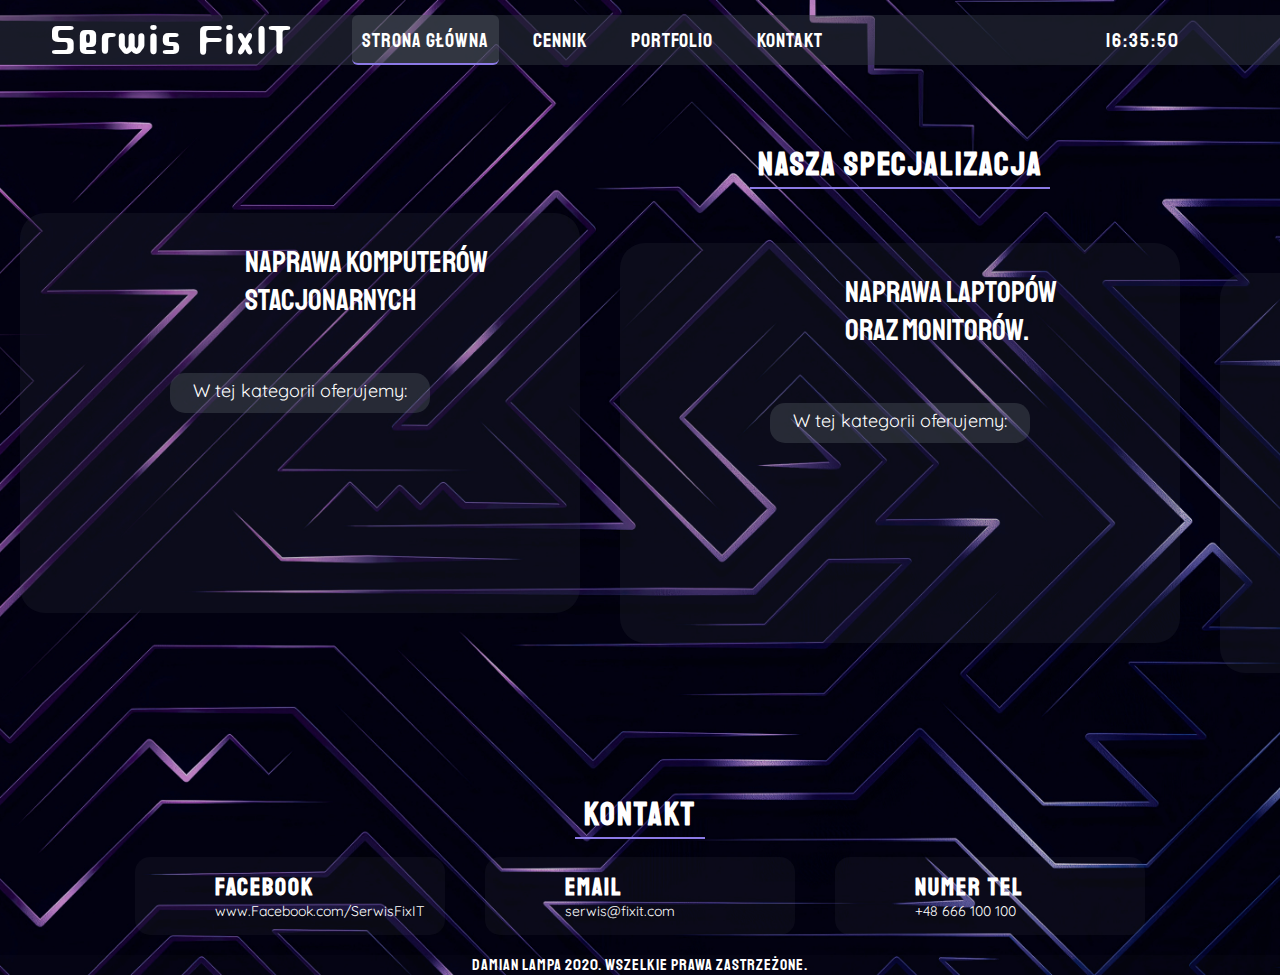
<file: index.html>
<!DOCTYPE HTML>
<html lang="pl">

<!-- ---------------------------------------------------------------- -->

<!-- Page info -->
	<head>

		<title>Serwis FixIT</title>
		<meta name="description" content="Serwis FixIT - Najniższe stawki na rynku!">
		<meta name="keywords" content="Serwis FixIT">
		<meta name="author" content="Damian Lampa">
		
		<meta charset="utf-8">
		<meta http-equiv="X-Ua-Compatible" content="IE=edge">
		<link rel="icon" href="files/favicon.ico" type="image/ico">

		<link href="https://fonts.googleapis.com/css2?family=Cute+Font&family=Quicksand:wght@500&family=Staatliches&display=swap" rel="stylesheet">
		<link rel="stylesheet" href="main.css">
		<link rel="stylesheet" href="https://use.fontawesome.com/releases/v5.7.2/css/all.css" integrity="sha384-fnmOCqbTlWIlj8LyTjo7mOUStjsKC4pOpQbqyi7RrhN7udi9RwhKkMHpvLbHG9Sr" crossorigin="anonymous"/> 
		<script src="files/timer.js"></script>

	</head>
<!-- Page info end -->

<!-- ---------------------------------------------------------------- -->

<!-- Page Body --> 	
	<body onload="timer();">

<!-- ---------------------------------------------------------------- -->

		<!-- Nav Container -->
		<header>
			<nav id="topnav">

				<h1 class="logo"><p>Serwis FixIT</p></h1>

				<ul class="menu">
					<li class="active"><a href="index.html"><i class="fas fa-home"></i> Strona główna</a></li>
					<li><a href="cennik.html"><i class="fas fa-money-check-alt"></i> Cennik</a></li>
					<li><a href="portfolio.html"><i class="fas fa-briefcase"></i> Portfolio</a></li>
					<li><a href="kontakt.html"><i class="fas fa-address-book"></i> Kontakt</a></li>
				</ul>

				<div id="clock">
					<i class="far fa-clock"></i>
					<div id="clocktimer">12:00:00</div>
				</div>

				<div style="clear: both;"></div>

			</nav> 
		</header>
		<!-- Nav Container end -->

<!-- ---------------------------------------------------------------- -->

		<!-- Main Container -->
		<main>
								
				<!-- Showcase -->
				<div id="showcase">

					<h1>Nasza specjalizacja</h1>

						<!-- Showcase PC -->
						<div class="project">

							<div class="neon">
								<span></span>
								<span></span>
								<span></span>
								<span></span>

							<div class="projectimg"><i class="fas fa-desktop"></i></div>
							<div class="projecthead"><p>Naprawa komputerów stacjonarnych</p></div>
							<div style="clear: both;"></div>

							<ol class="offer">
								<li>W tej kategorii oferujemy:
									<ul>
										<li><a href="#">Wymiana podzespołów</a></li>
										<li><a href="#">Test sprawnosci</a></li>
										<li><a href="#">Modernizacja zestawu</a></li>
										<li><a href="#">Wycena podzespołów</a></li>
										<li><a href="#">Renowacja urządzenia</a></li>
									</ul>
								</li>
							</ol>
								
							</div>
						</div>
						<!-- Showcase PC End -->


						<div class="pion"></div>


						<!-- Showcase Laptop / Screen -->
						<div class="project">
							<div class="neon">
								<span></span>
								<span></span>
								<span></span>
								<span></span>

							<div class="projectimg"><i class="fas fa-laptop"></i></div>
							<div class="projecthead"><p>Naprawa laptopów oraz monitorów.</p></div>
							<div style="clear: both;"></div>

							<ol class="offer">
								<li>W tej kategorii oferujemy:
									<ul>
										<li>Wycena sprzętu</li>
										<li>Wymiana podzespołów</li>
										<li>Test Sprawności</li>
										<li>Wymiana LCD</li>
										<li>Renowacja urządzenia</li>
									</ul>
								</li>
							</ol>

							</div>
						</div>
							<!-- Showcase Laptop / Screen End -->


							<div class="pion"></div>


						<!-- Showcase Phone -->
						<div class="project">
							<div class="neon">
								<span></span>
								<span></span>
								<span></span>
								<span></span>

							<div class="projectimg"><i class="fas fa-tablet-alt"></i></div>
							<div  class="projecthead"><p>Naprawa urządzeń mobilnych.</p></div>
							<div style="clear: both;"></div>
							
							<ol class="offer">
								<li>W tej kategorii oferujemy:
									<ul>
										<li>Wycena sprzętu</li>
										<li>Wymiana wyświetlacza</li>
										<li>Odzyskiwanie danych</li>
										<li>Wymiana podzespołów</li>
										<li>Montaż szkła ochronnego</li>
									</ul>
								</li>
							</ol>

							</div>
						</div>
						<!-- Showcase Phone End -->

				<div style="clear:both;"></div>
				</div>
				<!-- Showcase end -->

<!-- ---------------------------------------------------------------- -->

			<!-- Contact -->

			<div id="contact">

				<h1>Kontakt</h1>

				<!-- cbox Container -->
				<a href="kontakt.html">
					<div class="cbox">

						<div class="ico3"><i class="fab fa-facebook-square"></i></div>
						<div class="text3">
							<h4>Facebook</h4>
							<p>www.Facebook.com/SerwisFixIT</p>
						</div>

					</div>
				</a>
				<!-- cbox Container end -->

				<!-- cbox Container -->
				<a href="kontakt.html">
					<div class="cbox">

						<div class="ico3"><i class="fas fa-envelope"></i></div>
						<div class="text3">
							<h4>Email</h4>
							<p>serwis@fixit.com</p>
						</div>

					</div>
				</a>
				<!-- cbox Container end -->

				<!-- cbox Container -->
				<a href="kontakt.html">
					<div class="cbox">

						<div class="ico3"><i class="fas fa-phone-square"></i></div>
						<div class="text3">
							<h4>Numer tel</h4>
							<p>+48 666 100 100</p>
						</div>

					</div>
				</a>
				<!-- cbox Container end -->

			<div style="clear: both;"></div>
			</div>
			<!-- Contact end -->

		</main>
		<!-- Main Container end -->

<!-- ---------------------------------------------------------------- -->
	
	<!-- Footer -->
	<footer><div id="footer"><i class="far fa-copyright"></i> <a href="https://www.facebook.com/title.username/">Damian Lampa</a> 2020. Wszelkie Prawa Zastrzeżone.</div></footer>
	<!-- Footer end -->

	</body>
	<!-- Body end -->

<!-- ---------------------------------------------------------------- -->

</html>
</file>
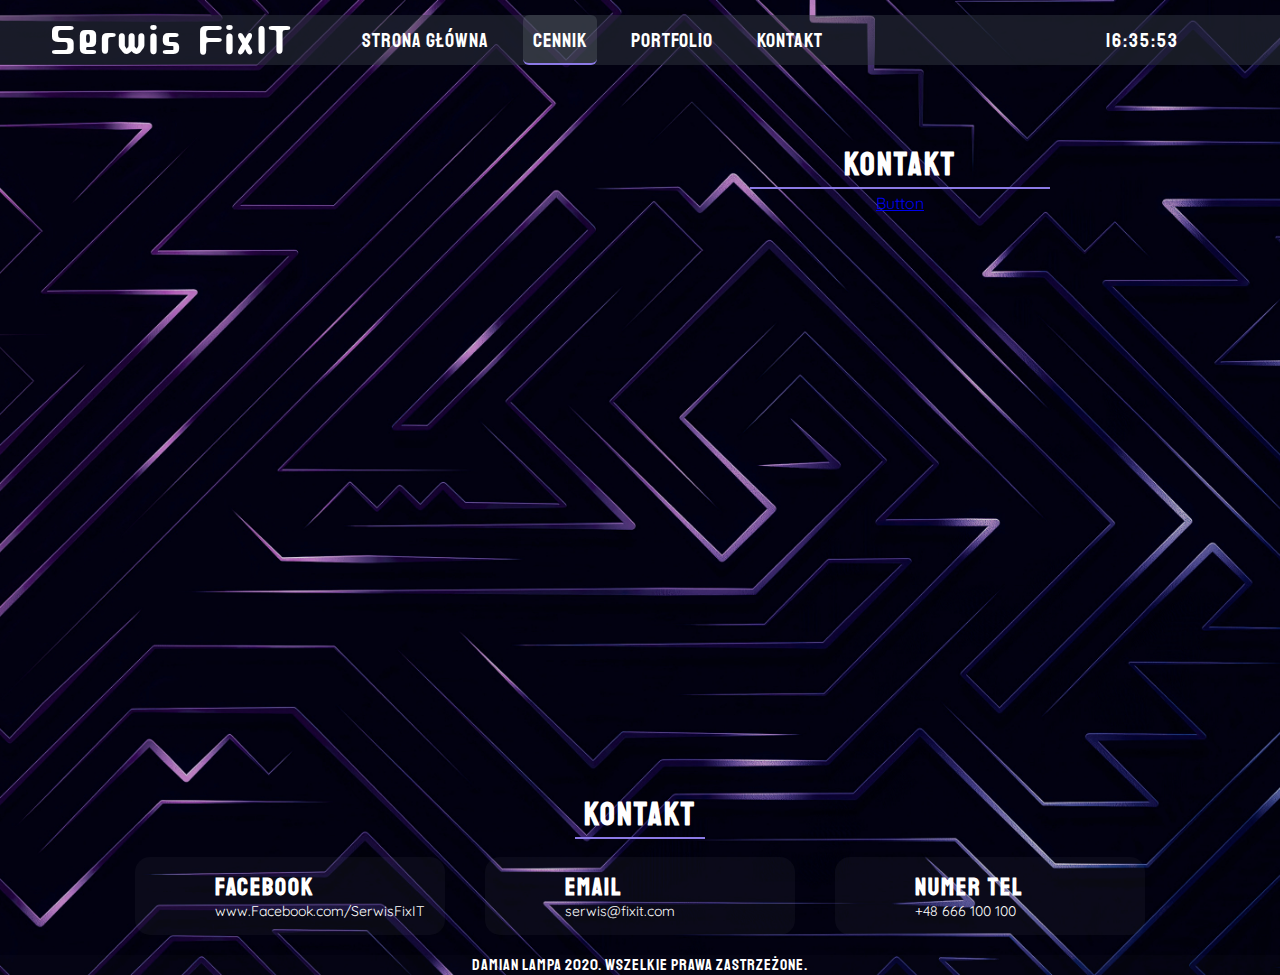
<file: cennik.html>
<!DOCTYPE HTML>
<html lang="pl">

<!-- ---------------------------------------------------------------- -->

<!-- Page info -->
	<head>

		<title>Serwis FixIT</title>
		<meta name="description" content="Serwis FixIT - Najniższe stawki na rynku!">
		<meta name="keywords" content="Serwis FixIT">
		<meta name="author" content="Damian Lampa">
		
		<meta charset="utf-8">
		<meta http-equiv="X-Ua-Compatible" content="IE=edge">
		<link rel="icon" href="files/favicon.ico" type="image/ico">

		<link href="https://fonts.googleapis.com/css2?family=Cute+Font&family=Quicksand:wght@500&family=Staatliches&display=swap" rel="stylesheet">
		<link rel="stylesheet" href="main.css">
		<link rel="stylesheet" href="https://use.fontawesome.com/releases/v5.7.2/css/all.css" integrity="sha384-fnmOCqbTlWIlj8LyTjo7mOUStjsKC4pOpQbqyi7RrhN7udi9RwhKkMHpvLbHG9Sr" crossorigin="anonymous"/> 
		<script src="files/timer.js"></script>

	</head>
<!-- Page info end -->

<!-- ---------------------------------------------------------------- -->

<!-- Page Body -->
	<body onload="timer();">

<!-- ---------------------------------------------------------------- -->

		<!-- Nav Container -->
		<header>
			<nav id="topnav">

				<h1 class="logo"><p>Serwis FixIT</p></h1>

				<ul class="menu">
					<li><a href="index.html"><i class="fas fa-home"></i> Strona główna</a></li>
					<li class="active"><a href="cennik.html"><i class="fas fa-money-check-alt"></i> Cennik</a></li>
					<li><a href="portfolio.html"><i class="fas fa-briefcase"></i> Portfolio</a></li>
					<li><a href="kontakt.html"><i class="fas fa-address-book"></i> Kontakt</a></li>
				</ul>

				<div id="clock">
					<i class="far fa-clock"></i>
					<div id="clocktimer">12:00:00</div>
				</div>

				<div style="clear: both;"></div>

			</nav> 
		</header>
		<!-- Nav Container end -->

<!-- ---------------------------------------------------------------- -->

		<!-- Main Container -->
		<main>
				<!-- Showcase -->
				<div id="showcase">

					<h1>Kontakt</h1>
				<div class="neon">

					<a href="#">
						<span></span>
						<span></span>
						<span></span>
						<span></span>
						Button
					</a>

				</div>
				</div>
				<!-- Showcase end -->

<!-- ---------------------------------------------------------------- -->

			<!-- Contact -->

			<div id="contact">

				<h1>Kontakt</h1>

				<!-- cbox Container -->
				<a href="kontakt.html">
					<div class="cbox">

						<div class="ico3"><i class="fab fa-facebook-square"></i></div>
						<div class="text3">
							<h4>Facebook</h4>
							<p>www.Facebook.com/SerwisFixIT</p>
						</div>

					</div>
				</a>
				<!-- cbox Container end -->

				<!-- cbox Container -->
				<a href="kontakt.html">
					<div class="cbox">

						<div class="ico3"><i class="fas fa-envelope"></i></div>
						<div class="text3">
							<h4>Email</h4>
							<p>serwis@fixit.com</p>
						</div>

					</div>
				</a>
				<!-- cbox Container end -->

				<!-- cbox Container -->
				<a href="kontakt.html">
					<div class="cbox">

						<div class="ico3"><i class="fas fa-phone-square"></i></div>
						<div class="text3">
							<h4>Numer tel</h4>
							<p>+48 666 100 100</p>
						</div>

					</div>
				</a>
				<!-- cbox Container end -->

			<div style="clear: both;"></div>
			</div>
			<!-- Contact end -->

		</main>
		<!-- Main Container end -->

<!-- ---------------------------------------------------------------- -->
	
	<!-- Footer -->
	<footer><div id="footer"><i class="far fa-copyright"></i> <a href="https://www.facebook.com/title.username/">Damian Lampa</a> 2020. Wszelkie Prawa Zastrzeżone.</div></footer>
	<!-- Footer end -->

	</body>
	<!-- Body end -->

<!-- ---------------------------------------------------------------- -->

</html>
</file>
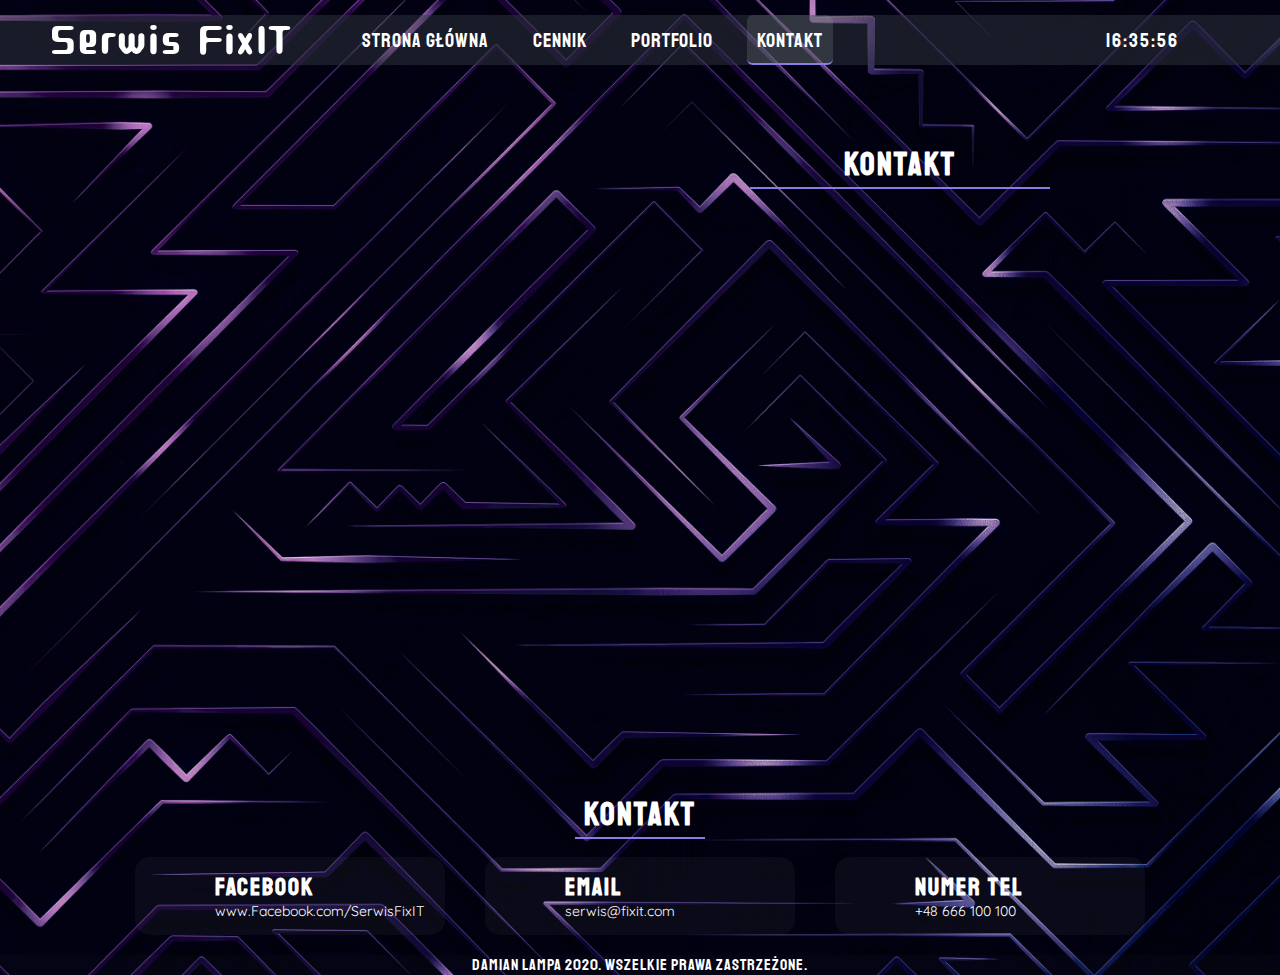
<file: kontakt.html>
<!DOCTYPE HTML>
<html lang="pl">

<!-- ---------------------------------------------------------------- -->

<!-- Page info -->
	<head>

		<title>Serwis FixIT</title>
		<meta name="description" content="Serwis FixIT - Najniższe stawki na rynku!">
		<meta name="keywords" content="Serwis FixIT">
		<meta name="author" content="Damian Lampa">
		
		<meta charset="utf-8">
		<meta http-equiv="X-Ua-Compatible" content="IE=edge">
		<link rel="icon" href="files/favicon.ico" type="image/ico">

		<link href="https://fonts.googleapis.com/css2?family=Cute+Font&family=Quicksand:wght@500&family=Staatliches&display=swap" rel="stylesheet">
		<link rel="stylesheet" href="main.css">
		<link rel="stylesheet" href="https://use.fontawesome.com/releases/v5.7.2/css/all.css" integrity="sha384-fnmOCqbTlWIlj8LyTjo7mOUStjsKC4pOpQbqyi7RrhN7udi9RwhKkMHpvLbHG9Sr" crossorigin="anonymous"/> 
		<script src="files/timer.js"></script>

	</head>
<!-- Page info end -->

<!-- ---------------------------------------------------------------- -->

<!-- Page Body -->
	<body onload="timer();">

<!-- ---------------------------------------------------------------- -->

		<!-- Nav Container -->
		<header>
			<nav id="topnav">

				<h1 class="logo"><p>Serwis FixIT</p></h1>

				<ul class="menu">
					<li><a href="index.html"><i class="fas fa-home"></i> Strona główna</a></li>
					<li><a href="cennik.html"><i class="fas fa-money-check-alt"></i> Cennik</a></li>
					<li><a href="portfolio.html"><i class="fas fa-briefcase"></i> Portfolio</a></li>
					<li class="active"><a href="kontakt.html"><i class="fas fa-address-book"></i> Kontakt</a></li>
				</ul>

				<div id="clock">
					<i class="far fa-clock"></i>
					<div id="clocktimer">12:00:00</div>
				</div>

				<div style="clear: both;"></div>

			</nav> 
		</header>
		<!-- Nav Container end -->

<!-- ---------------------------------------------------------------- -->

		<!-- Main Container -->
		<main>
				<!-- Showcase -->
				<div id="showcase">

					<h1>Kontakt</h1>

				<div style="clear:both;"></div>
				</div>
				<!-- Showcase end -->

<!-- ---------------------------------------------------------------- -->

			<!-- Contact -->

			<div id="contact">

				<h1>Kontakt</h1>

				<!-- cbox Container -->
				<a href="kontakt.html">
					<div class="cbox">

						<div class="ico3"><i class="fab fa-facebook-square"></i></div>
						<div class="text3">
							<h4>Facebook</h4>
							<p>www.Facebook.com/SerwisFixIT</p>
						</div>

					</div>
				</a>
				<!-- cbox Container end -->

				<!-- cbox Container -->
				<a href="kontakt.html">
					<div class="cbox">

						<div class="ico3"><i class="fas fa-envelope"></i></div>
						<div class="text3">
							<h4>Email</h4>
							<p>serwis@fixit.com</p>
						</div>

					</div>
				</a>
				<!-- cbox Container end -->

				<!-- cbox Container -->
				<a href="kontakt.html">
					<div class="cbox">

						<div class="ico3"><i class="fas fa-phone-square"></i></div>
						<div class="text3">
							<h4>Numer tel</h4>
							<p>+48 666 100 100</p>
						</div>

					</div>
				</a>
				<!-- cbox Container end -->

			<div style="clear: both;"></div>
			</div>
			<!-- Contact end -->

		</main>
		<!-- Main Container end -->

<!-- ---------------------------------------------------------------- -->
	
	<!-- Footer -->
	<footer><div id="footer"><i class="far fa-copyright"></i> <a href="https://www.facebook.com/title.username/">Damian Lampa</a> 2020. Wszelkie Prawa Zastrzeżone.</div></footer>
	<!-- Footer end -->

	</body>
	<!-- Body end -->

<!-- ---------------------------------------------------------------- -->

</html>
</file>
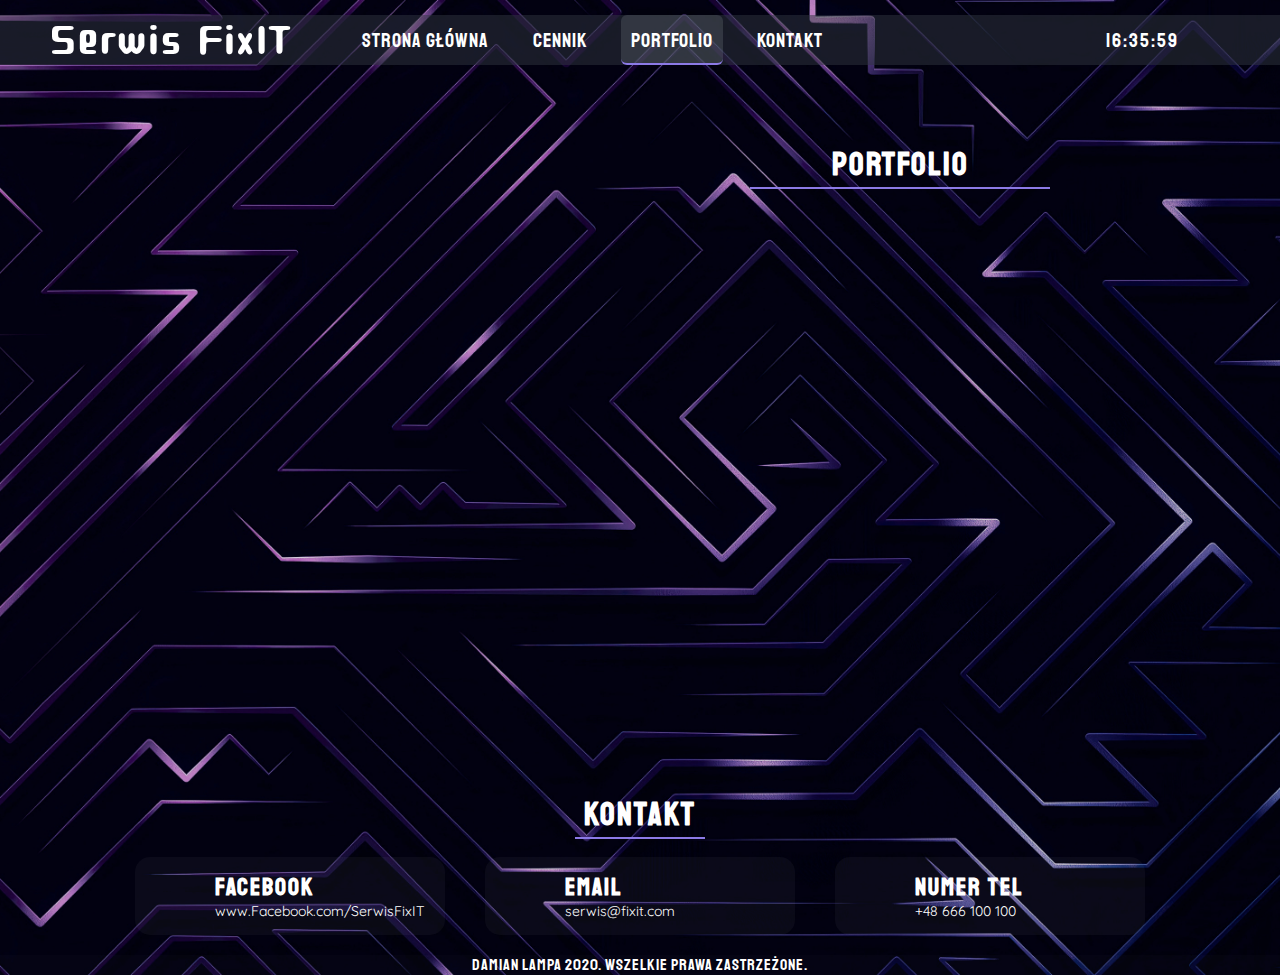
<file: portfolio.html>
<!DOCTYPE HTML>
<html lang="pl">

<!-- ---------------------------------------------------------------- -->

<!-- Page info -->
	<head>

		<title>Serwis FixIT</title>
		<meta name="description" content="Serwis FixIT - Najniższe stawki na rynku!">
		<meta name="keywords" content="Serwis FixIT">
		<meta name="author" content="Damian Lampa">
		
		<meta charset="utf-8">
		<meta http-equiv="X-Ua-Compatible" content="IE=edge">
		<link rel="icon" href="files/favicon.ico" type="image/ico">

		<link href="https://fonts.googleapis.com/css2?family=Cute+Font&family=Quicksand:wght@500&family=Staatliches&display=swap" rel="stylesheet">
		<link rel="stylesheet" href="main.css">
		<link rel="stylesheet" href="https://use.fontawesome.com/releases/v5.7.2/css/all.css" integrity="sha384-fnmOCqbTlWIlj8LyTjo7mOUStjsKC4pOpQbqyi7RrhN7udi9RwhKkMHpvLbHG9Sr" crossorigin="anonymous"/> 
		<script src="files/timer.js"></script>

	</head>
<!-- Page info end -->

<!-- ---------------------------------------------------------------- -->

<!-- Page Body -->
	<body onload="timer();">

<!-- ---------------------------------------------------------------- -->

		<!-- Nav Container -->
		<header>
			<nav id="topnav">

				<h1 class="logo"><p>Serwis FixIT</p></h1>

				<ul class="menu">
					<li><a href="index.html"><i class="fas fa-home"></i> Strona główna</a></li>
					<li><a href="cennik.html"><i class="fas fa-money-check-alt"></i> Cennik</a></li>
					<li class="active"><a href="portfolio.html"><i class="fas fa-briefcase"></i> Portfolio</a></li>
					<li><a href="kontakt.html"><i class="fas fa-address-book"></i> Kontakt</a></li>
				</ul>

				<div id="clock">
					<i class="far fa-clock"></i>
					<div id="clocktimer">12:00:00</div>
				</div>

				<div style="clear: both;"></div>

			</nav> 
		</header>
		<!-- Nav Container end -->

<!-- ---------------------------------------------------------------- -->

		<!-- Main Container -->
		<main>
				<!-- Showcase -->
				<div id="showcase">

					<h1>Portfolio</h1>

				</div>
				<!-- Showcase end -->

<!-- ---------------------------------------------------------------- -->

			<!-- Contact -->

			<div id="contact">

				<h1>Kontakt</h1>

				<!-- cbox Container -->
				<a href="kontakt.html">
					<div class="cbox">

						<div class="ico3"><i class="fab fa-facebook-square"></i></div>
						<div class="text3">
							<h4>Facebook</h4>
							<p>www.Facebook.com/SerwisFixIT</p>
						</div>

					</div>
				</a>
				<!-- cbox Container end -->

				<!-- cbox Container -->
				<a href="kontakt.html">
					<div class="cbox">

						<div class="ico3"><i class="fas fa-envelope"></i></div>
						<div class="text3">
							<h4>Email</h4>
							<p>serwis@fixit.com</p>
						</div>

					</div>
				</a>
				<!-- cbox Container end -->

				<!-- cbox Container -->
				<a href="kontakt.html">
					<div class="cbox">

						<div class="ico3"><i class="fas fa-phone-square"></i></div>
						<div class="text3">
							<h4>Numer tel</h4>
							<p>+48 666 100 100</p>
						</div>

					</div>
				</a>
				<!-- cbox Container end -->

			<div style="clear: both;"></div>
			</div>
			<!-- Contact end -->

		</main>
		<!-- Main Container end -->

<!-- ---------------------------------------------------------------- -->
	
	<!-- Footer -->
	<footer><div id="footer"><i class="far fa-copyright"></i> <a href="https://www.facebook.com/title.username/">Damian Lampa</a> 2020. Wszelkie Prawa Zastrzeżone.</div></footer>
	<!-- Footer end -->

	</body>
	<!-- Body end -->

<!-- ---------------------------------------------------------------- -->

</html>
</file>
<file: main.css>
/** =========================================== **/
/** Body Start **/
/** =========================================== **/

/** Body **/
body{
	margin: 0;
	padding: 0;
	color: white;
	font-family: 'Quicksand', sans-serif;
	background-image: url(files/bg.jpg);
	-webkit-background-size:cover;
	background-size: cover;
	background-position: center center;
	background-repeat: no-repeat;
	text-align: center;
}

/** =========================================== **/
/** Navbar Start **/
/** =========================================== **/

/** Navbar **/
#topnav{
	margin-top: 15px;
	background: rgba(47, 54, 64,0.5);
	height: 50px;
}

/** Navbar Logo **/
h1.logo{
	float: left;
	height: 50px;
	margin: 0px 50px;
}

/** Navbar Logo **/
h1.logo p{
	font-size: 60px;
	height: 50px;
	letter-spacing: 2px;
	font-family: 'Cute Font', cursive;
	margin: -12.5px 0px;
}

/** Navbar Logo Hover **/
h1.logo:hover{
	cursor: pointer;
}

/** Navbar Menu **/
.menu{
	float: left;
	height: 50px;
	margin: 0;
	padding: 0;
	list-style-type: none;
	font-size: 20px;
	font-family: 'Staatliches', cursive;
	letter-spacing: 1px;
}

/** Navbar Menu Items **/
.menu > li{
	display: inline-block;
	padding: 13px 10px 10px;
	margin: 0px 10px;
}

/** Navbar Menu Items Text **/
.menu a{
	color:#fff;
	text-decoration: none;
}

/** Navbar Menu Items Text Hover **/
.menu li:hover{
	background-color: rgba(149, 165, 166, 0.25);
	border-bottom: 2px solid #8c7ae6;
	transition: 1.5s;
	border-radius: 8px;
}

/** Navbar Text Active - Html Class **/
.menu li.active {
    background: rgba(149, 165, 166, 0.2);
    border-bottom: 2px solid #8c7ae6;
    border-radius: 6px;
}

/** Navbar clock**/
#clock{
	float: right;
	font-family: 'Staatliches', cursive;
	margin-right: 100px;
	width: 110px;
	height: 50px;
}

/** Navbar clock Ico**/
#clock i{
	float: left;
	font-size: 25px;
	margin: 12.5px 5px;
	width: 25px;
}

/** Navbar clock Text**/
#clocktimer{
	float: left;
	font-size: 20px;
	margin: 12.5px 0px;
	letter-spacing: 2px;
	width: 75px;
	}

/** =========================================== **/
/** Showcase Start **/
/** =========================================== **/

/** Showcase **/
#showcase{
	width: 1800px;
	height: 550px;
	margin: 80px auto;

}

/** Showcase Logo **/
#showcase h1{
	font-size: 32px;
	font-family: 'Staatliches', cursive;
	letter-spacing: 2px;
	border-bottom: 2px solid #8c7ae6;
	width: 300px;
	margin: 4px auto;
	height: 42px;
	text-align: center;
}

/** Showcase box padding**/
.pion{
	height: 30px;
	width: 0px;
}

/** Showcase box **/
.project{
	width: 560px;
	height: 400px;
	float: left;
	margin: 20px;
	background-color: rgba(53, 59, 72,0.2);
	border-radius: 25px;

}

/** Showcase box image **/
.projectimg{
	width: 140px;
	height: 140px;
	float:left;
	margin-left: 75px;
}

/** Showcase box image **/
.projectimg i{
	font-size: 90px;
	margin: 25px auto;
}

.projecthead{
	height: 110px;
	width: 250px;
	margin-right: 75px;
	padding:0px 10px;
	font-family: 'Staatliches', cursive;
	float: left;
	font-size: 30px;
	margin-top: 30px;
	text-align: left;
}

.projecthead p{
	margin: 0;
	height: 110px;
}

/** =========================================== **/
/** Contact Start **/
/** =========================================== **/

/** Contact **/
#contact{
	width: 1050px;
	height: 150px;
	margin: 100px auto 10px auto;
	text-align: justify;
}

/** Contact Logo **/
#contact h1{
	text-align: center;
	font-size: 32px;
	font-family: 'Staatliches', cursive;
	letter-spacing: 2px;
	border-bottom: 2px solid #8c7ae6;
	width: 130px;
	margin: 0px auto 18px;
	height: 42px;
}

/** Contact box **/
.cbox{
	height: 78px;
	width: 310px;
	float: left;
	margin: 0px 20px;
	background-color: rgba(189, 195, 199,0.05);
	color: white;
	transition: 2s;
	border-radius: 15px;
}

/** Contact box hover **/
.cbox:hover{
	transform: scale(1.1);
	background-color: rgba(47, 54, 64,0.4);
	border-bottom: 2px solid #8c7ae6;
}

/** Contact Ico box **/
.ico3{
	height: 78px;
	width: 80px;
	float: left;
	font-size: 40px;
}

/** Contact Ico text **/
.ico3 i{
	padding-top: 18px;
	padding-left: 20px;
}

/** Contact Text box **/
.text3{
	width: 230px;
	height: 78px;
	float: left;
}

/** Contact Box Main Text **/
.text3 h4{
	height: 30px;
	font-size: 24px;
	margin: 15px 0 0 0;
	font-family: 'Staatliches', cursive;
	letter-spacing: 2px;
}

/** Contact Text **/
.text3 p{
	font-size: 14px;
	margin: 0;
	height: 25px;
	margin: 0 0 10px 0;
}

/** =========================================== **/
/** Footer Start **/
/** =========================================== **/

/** Footer Box **/
#footer{
	height: 20px;
	text-align: center;
	font-size: 16px;
	background-color: rgba(189, 195, 199,0.02);
	font-family: 'Staatliches', cursive;
	letter-spacing: 1px;
}

/** Footer setting **/
#footer a{
	text-decoration: none;
	color: white;
}

/** Footer setting **/
#footer a:hover{
	color: #8c7ae6;
	cursor: pointer;
	transition: 0.5s;
}


.offer{
	padding: 0;
	list-style-type: none;
	font-size: 18px;
	height: 230px;
	width: 260px;
	margin: 20px auto 10px;
	line-height: 200%;
	cursor: pointer;
 }

.offer a{
	text-decoration: none;
	display: block;
}

.offer > li{
	width: 260px;
	height: 40px;
	background-color: rgba(149, 165, 166, 0.2);
	border-radius: 15px;
}

.offer > li:hover{
	border-bottom: 2px solid #8c7ae6;
}

.offer > li > ul{
	list-style-type: none;
	padding: 6px 0px;
	margin: 0 auto;
	height: 40px;
	width: 240px;
	display: none;
}

.offer > li:hover > ul{
	display: block;
}

.offer > li:hover > ul > li:last-child{
	border-radius: 0 0 15px 15px;
}

.offer > li > ul > li{
	background-color: rgba(149, 165, 166, 0.15);
}

.offer > li > ul > li:hover
{
	background-color: rgba(140,122,230,0.4);
}

.offer > li > ul > li:hover > a
{
	color: white;
}

.offer > li > ul > li > a
{
	color: white;
}

.neon{
	position: relative;
	overflow: hidden;
	transition: 0.2s;
	border-radius: 25px;
}

.neon span{
	position: absolute;
}

.neon:hover span:nth-child(1){
	animation-name: neon1;
  	animation-duration: 6s;
  	animation-iteration-count: infinite;
  	animation-delay: 0s;
}

.neon:hover span:nth-child(3){
	animation-name: neon3;
  	animation-duration: 6s;
  	animation-iteration-count: infinite;
  	animation-delay: 0s;
}

.neon:hover span:nth-child(2){
	animation-name: neon2;
  	animation-duration: 6s;
  	animation-iteration-count: infinite;
  	animation-delay: 2s;
}

.neon:hover span:nth-child(4){
	animation-name: neon4;
  	animation-duration: 6s;
  	animation-iteration-count: infinite;
  	animation-delay: 2s;
}

@keyframes neon4 {
  from {
  	bottom: -100%;
	left: 0;
	width: 2px;
	height: 100%;
	background: linear-gradient(360deg,transparent,rgba(140,122,230,0.45));
	}
  to {
  	bottom: 100%;
	transition: 4s;
	}
}

@keyframes neon3 {
  from {
  	bottom: 0;
	right: -100%;
	width: 100%;
	height: 2px;
	background: linear-gradient(270deg,transparent,rgba(140,122,230,0.45));
	}
  to {
  	right: 100%;
	transition: 4s;
	}
}

@keyframes neon2 {
  from {
  	top: -100%;
	right: 0;
	width: 2px;
	height: 100%;
	background: linear-gradient(180deg,transparent,rgba(140,122,230,0.45));
	}
  to {
  	top: 100%;
	transition: 4s;
	}
}

@keyframes neon1 {
  from {
  	top: 0;
	left: -100%;
	width: 100%;
	height: 2px;
	background: linear-gradient(90deg,transparent,rgba(140,122,230,0.45));
	}
  to {
  	left: 100%;
	transition: 4s;
	}
}
</file>
